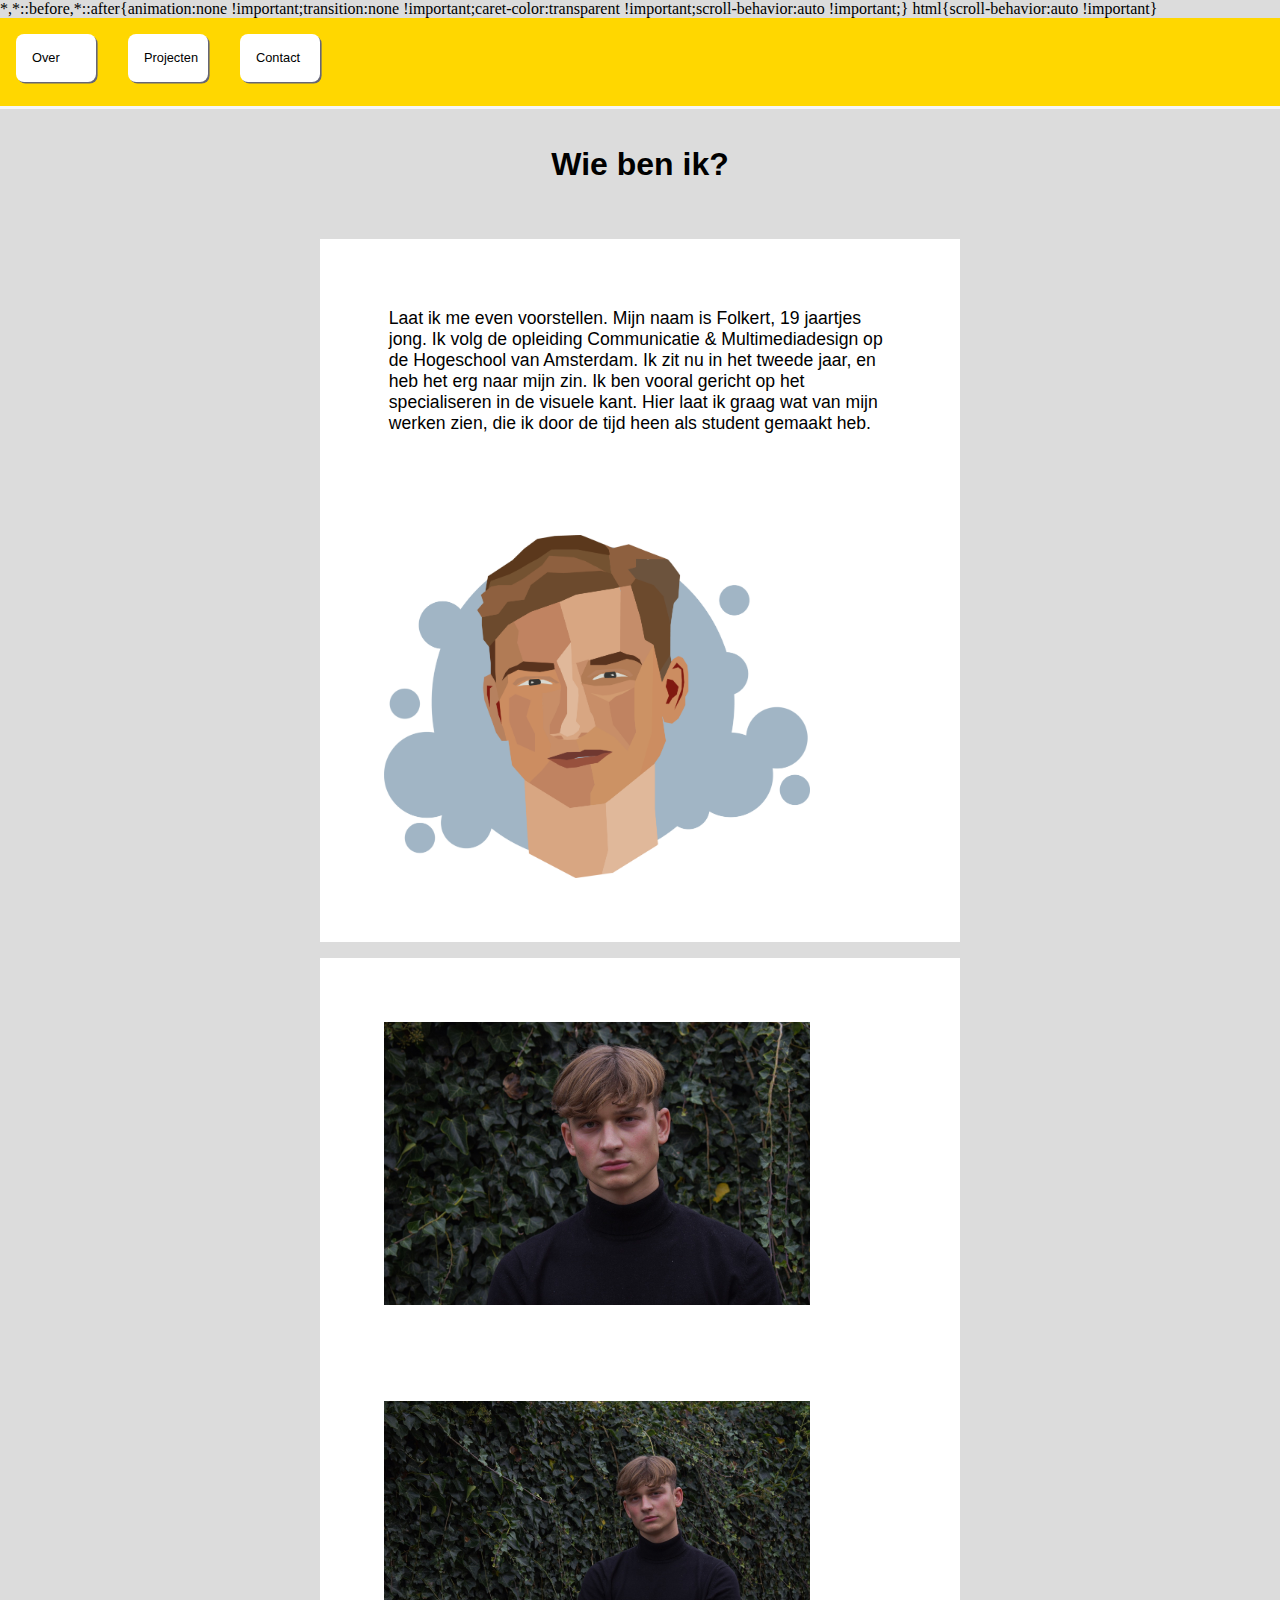
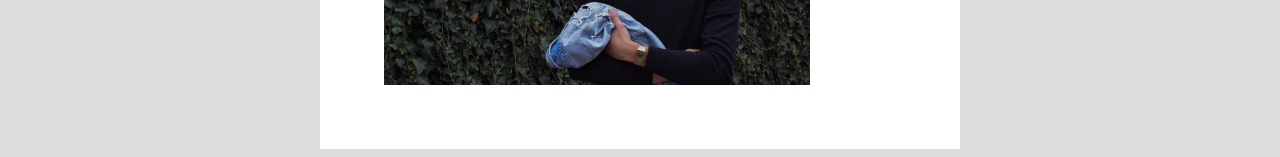
<file: FrEnDe/index.html>
<!DOCTYPE html>
<html lang="en">

<head>
    <link rel="stylesheet" href="over.css">
    <meta charset="UTF-8">
    <meta name="viewport" content="width=device-width, initial-scale=1">
    <title></title>
</head>

<body>
    <header class="header">
        <ul class="nav">
            <li><a href="over.html">Over</a></li>
            <li><a href="projecten.html">Projecten</a></li>
            <li><a href="contact.html">Contact</a></li>

        </ul>
    </header>
    <main>



        <h3>Wie ben ik?</h3>

        <div class="flex-class">
            <article>
                <p>Laat ik me even voorstellen. Mijn naam is Folkert, 19 jaartjes jong. Ik volg de opleiding Communicatie & Multimediadesign op de Hogeschool van Amsterdam. Ik zit nu in het tweede jaar, en heb het erg naar mijn zin. Ik ben vooral gericht op het specialiseren in de
                    visuele kant. Hier laat ik graag wat van mijn werken zien, die ik door de tijd heen als student gemaakt heb.</p>
                <img class="ik" src="ik.png">
            </article>
            <article>
                <img class="ik" src="pf.JPG"> <img class="ik" src="ja.JPG"></article>

        </div>
    </main>
</body>

</html>
</file>
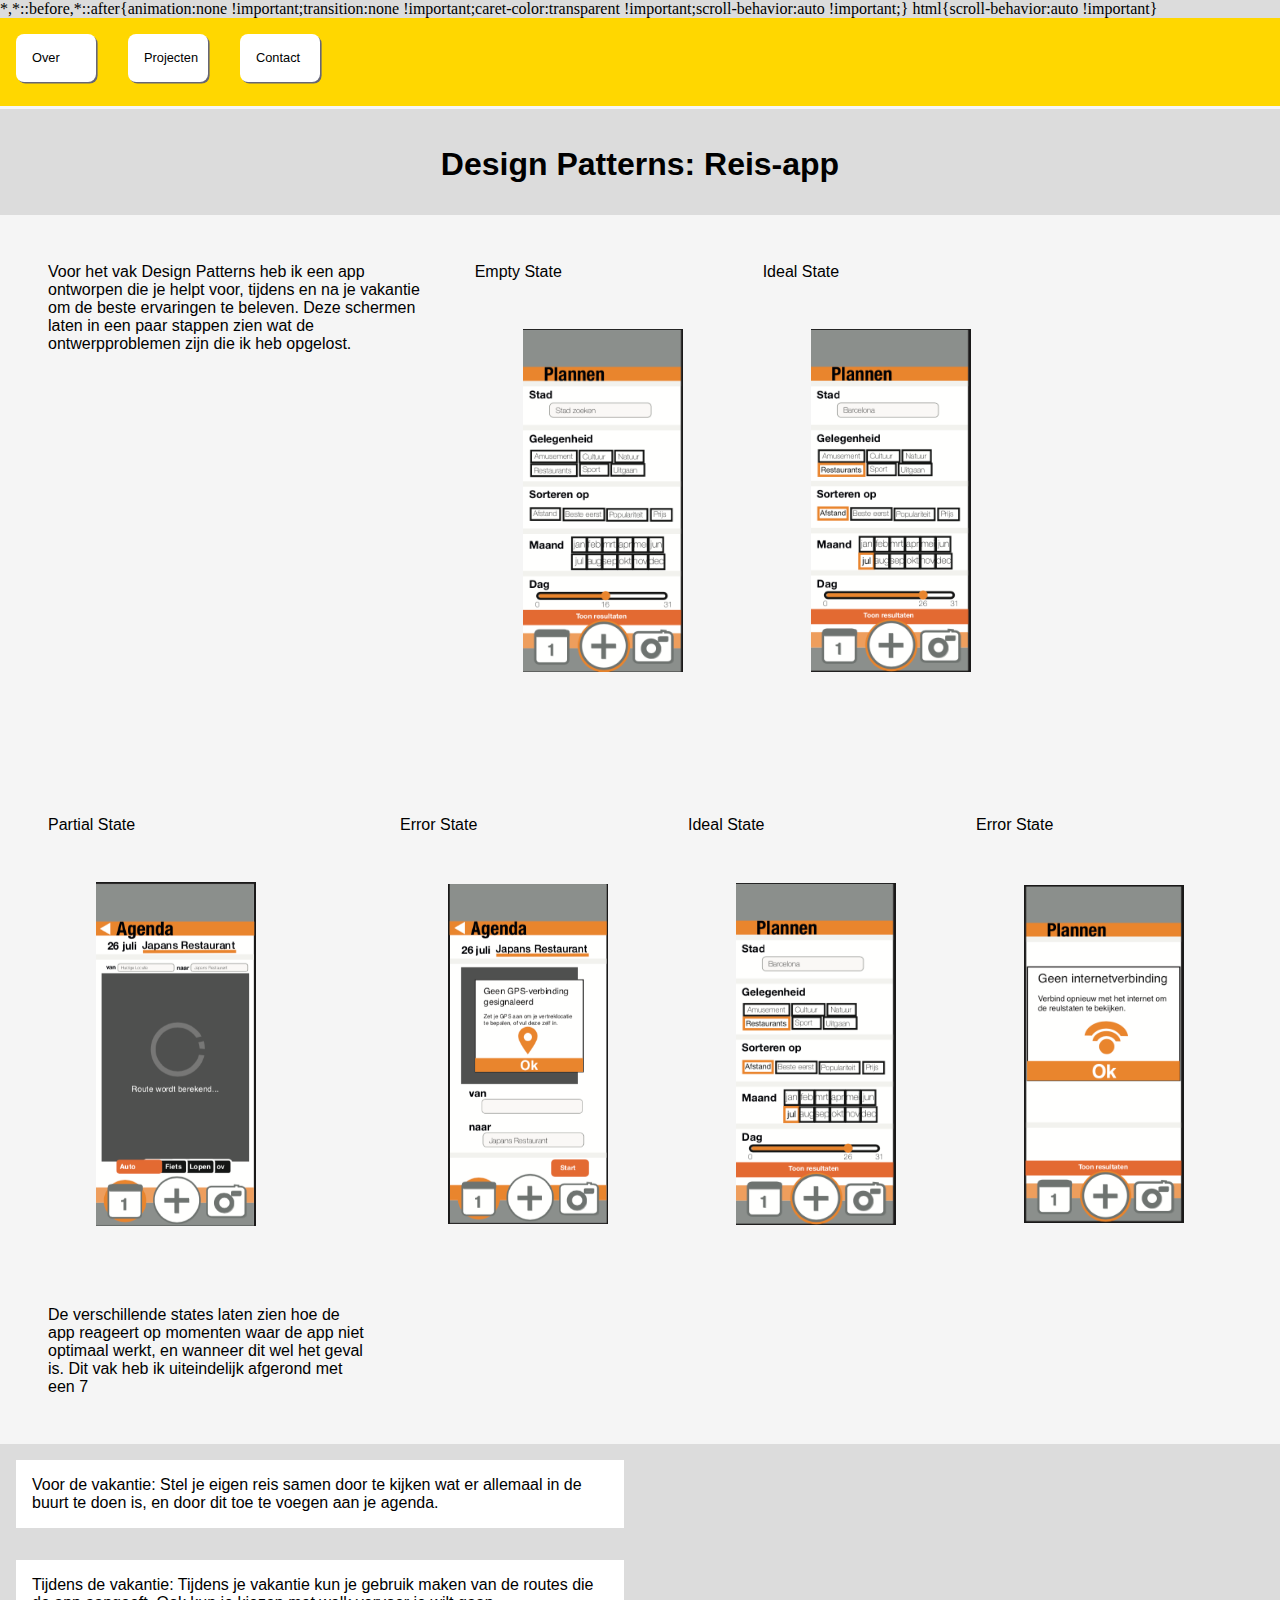
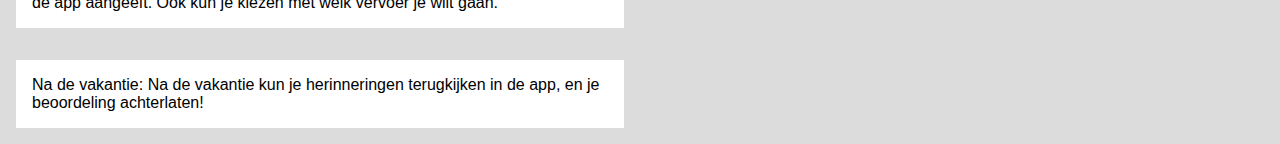
<file: FrEnDe/detail.html>
<!DOCTYPE html>
<html lang="en">

<head>
    <link rel="stylesheet" href="detail.css">
    <meta charset="UTF-8">
    <meta name="viewport" content="width=device-width, initial-scale=1">
    <title></title>
</head>

<body>
    <header class="header">
        <ul class="nav">
            <li><a href="index.html">Over</a></li>
            <li><a href="projecten.html">Projecten</a></li>
            <li><a href="contact.html">Contact</a></li>

        </ul>
    </header>
    <main>

        <h3>Design Patterns: Reis-app</h3>

        <div class="flex-grid">
            <div class="col">Voor het vak Design Patterns heb ik een app ontworpen die je helpt voor, tijdens en na je vakantie om de beste ervaringen te beleven. Deze schermen laten in een paar stappen zien wat de ontwerpproblemen zijn die ik heb opgelost.</div>

            <div class="col">Empty State<img src="empty.png"></div>
            <div class="col">Ideal State<img src="ideal.png"></div>
        </div>

        <div class="flex-grid">
            <div class="col">Partial State<img src="partial.png"></div>
            <div class="col">Error State <img src="error.png"></div>
            <div class="col">Ideal State<img src="ideal.png"></div>
            <div class="col">Error State<img src="err.png"></div>
            <div class="col">De verschillende states laten zien hoe de app reageert op momenten waar de app niet optimaal werkt, en wanneer dit wel het geval is. Dit vak heb ik uiteindelijk afgerond met een 7</div>
        </div>

        <div class="flex-grid-thirds">
            <div class="col">Voor de vakantie: Stel je eigen reis samen door te kijken wat er allemaal in de buurt te doen is, en door dit toe te voegen aan je agenda.</div>
            <div class="col">Tijdens de vakantie: Tijdens je vakantie kun je gebruik maken van de routes die de app aangeeft. Ook kun je kiezen met welk vervoer je wilt gaan. </div>
            <div class="col">Na de vakantie: Na de vakantie kun je herinneringen terugkijken in de app, en je beoordeling achterlaten!</div>

        </div>
    </main>
</body>

</html>
</file>
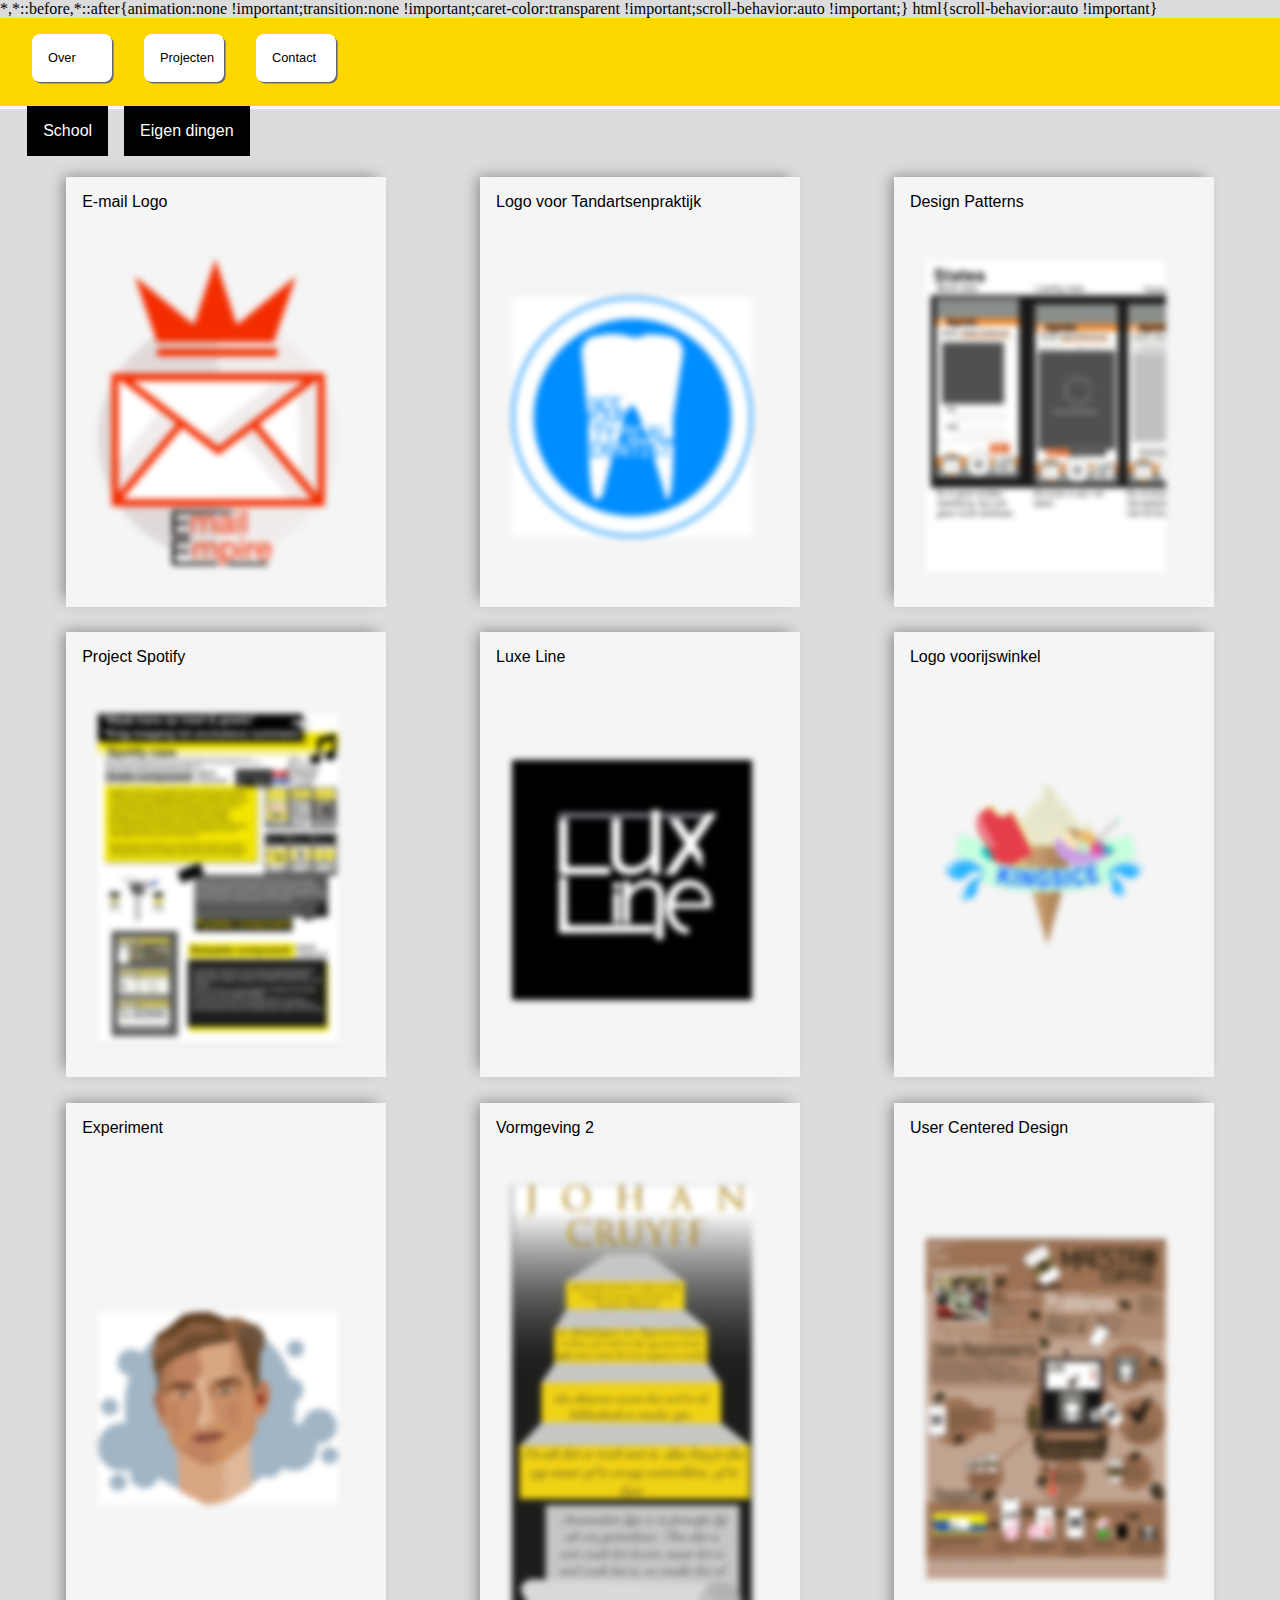
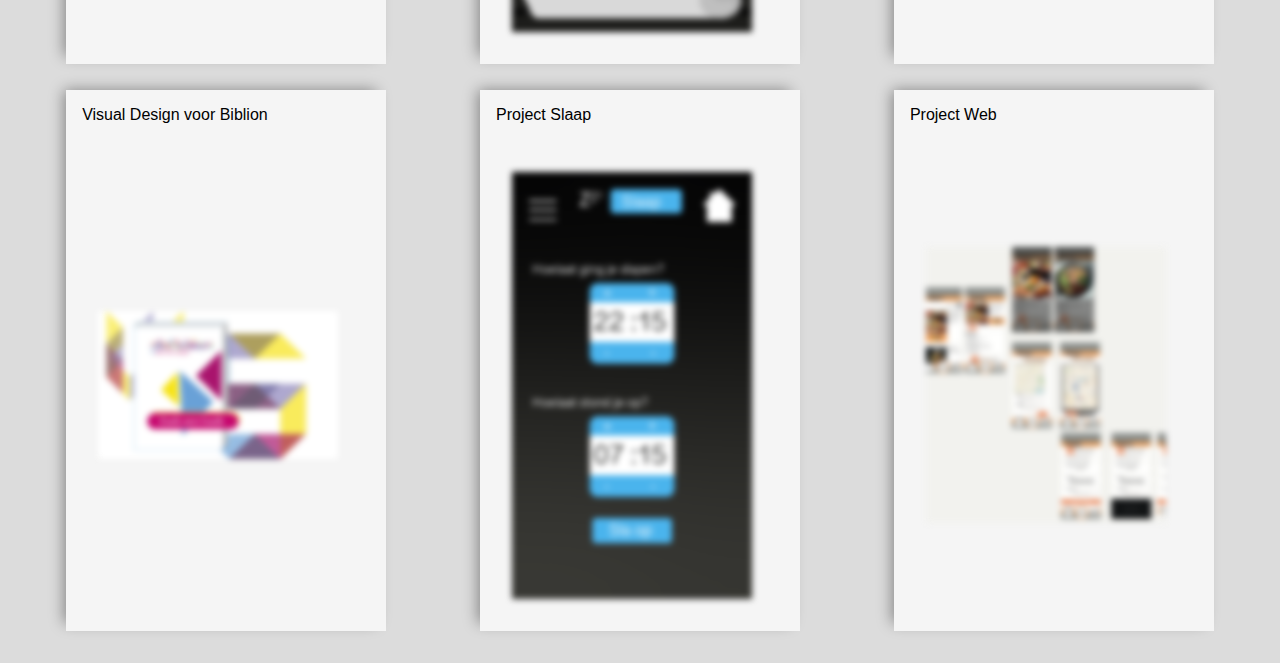
<file: FrEnDe/projecten.html>
<!DOCTYPE html>
<html lang="en">

<head>
    <link rel="stylesheet" href="projecten.css">
    <meta charset="UTF-8">
    <meta name="viewport" content="width=device-width, initial-scale=1">
    <title></title>
</head>

<body>
    <header class="header">
        <ul class="nav">

            <li><a href="index.html">Over</a></li>
            <li><a href="projecten.html">Projecten</a></li>
            <li><a href="contact.html">Contact</a></li>
        </ul>
    </header>
    <main>
        <div class="flex-filter">
            <div class="dropdown">
                <button class="dropbtn">School</button>
                <div class="dropdown-content">
                    <label class="switch"><input type="checkbox"><span class="slider"></span>Jaar 1 </label><label class="switch"> <input type="checkbox" checked> <span class="slider"></span> Jaar 2</label>
                </div>
            </div>
            <div class="dropdown">

                <button class="dropbtn">Eigen dingen</button>
                <div class="dropdown-content">
                    <label class="switch"> <input type="checkbox"> <span class="slider round"> </span>Logo's </label> <label class="switch"> <input type="checkbox" checked> <span class="slider round"> </span>Posters</label>
                </div>
            </div>
            <div class="flex-class">

                <article>
                    <a href="over.html">E-mail Logo</a>
                    <img src="empja.png">

                </article>

                <article>
                    <a href="over.html">Logo voor Tandartsenpraktijk</a>
                    <img src="dentist.png">
                </article>
                <article>
                    <a href="detail.html">Design Patterns</a>
                    <img src="despa.png">
                </article>
                <article>
                    <a href="over.html">Project Spotify</a>
                    <img src="spo.png">
                </article>

                <article>
                    <a href="over.html">Luxe Line</a>
                    <img src="ll.png">
                </article>
                <article>

                    <a href="over.html">Logo voorijswinkel</a>
                    <img src="ijslogo.png">
                </article>
                <article>
                    <a href="over.html">Experiment</a>
                    <img src="ik.png">
                </article>

                <article>
                    <a href="over.html">Vormgeving 2</a>
                    <img src="vormge.png">
                </article>



                <article>
                    <a href="over.html">User Centered Design</a>
                    <img src="poster.png">
                </article>
                <article>
                    <a href="over.html">Visual Design voor Biblion</a>
                    <img src="1e.png">
                </article>
                <article>
                    <a href="over.html">Project Slaap</a>
                    <img src="slaapgoed.png">
                </article>

                <article>
                    <a href="over.html">Project Web</a>
                    <img src="web.png">

                </article>

            </div>
        </div>
    </main>
</body>

</html>
</file>
<file: FrEnDe/over.css>
* {
        box-sizing: border-box;
    }



    body {
        font-family: 'helvetica', sans-serif;
        margin: 0em;
        padding: 0em;
        background-color: gainsboro;
    }

    /*De knoppen in de navigatie worden gestyled*/

    li {
        list-style: none;
        margin: 1em;
        background: white;
        padding: 1em;
        width: 5em;
        height: 3em;
        transition: width .3s ease-in, height .3s ease-out .1s;
        font-family: helvetica;
        border-radius: .5em;
        box-shadow: .1em .1em #667;
    }

    li:hover {
        text-align: left;
        width: 7em;

    }

    .nav a {
        font-size: .8em;
        text-decoration: none;
        color: black;

    }

    /* bron: https://css-tricks.com/dont-overthink-flexbox-grids/*/


    .nav {
        padding: 0;
        margin: 0;
        display: flex;
        justify-content: flex-start;
    }

    .header {
        position: fixed;
        color: white;
        padding-bottom: .5em;
        border-bottom: 0.2em solid #F6F6F6;
        background-color: gold;
        width: 100vw;
    }



    .nav a:active {
        color: gray;

    }


    .nav a:focus {
        color: darkgray;
    }


    /*artikel gebruikt om tekst en foto's in te verwerken*/

    article {
        width: 90vw;
        max-width: 40em;
        background-color: white;
        margin-top: 9em;
        margin: .5em;
        justify-content: space-between;
        padding: 1em;
    }


    p {
        font-size: 1.1em;
        margin: 3em;
    }


    img {
        width: 70%;
        margin: 3em;
        transition: width .3s ease-in, height .3s ease-out .3s;
    }

    /*foto word uitvergroot wanneer je hovert*/

    img:hover {
        width: 90%;
    }

    * {
        display: grid;

    }


    /*door de display flex werken de artikelen responsice*/
    .flex-class {
        padding: 0;
        margin-top: 1em;
        list-style: none;
        display: flex;
        flex-flow: row wrap;
        justify-content: space-around;
    }


    h3 {

        text-align: center;
        margin-top: 4em;

        font-size: 2em;
        text-align: center;
    }


    /*grid voor de detailpagina*/

    }

    .flex-grid {
        display: flex;
    }

    .flex-grid .col {
        flex: 1;
        max-width: ;
    }

    .flex-grid-thirds {
        display: flex;
        justify-content: space-between;
    }

    .flex-grid-thirds .col {
        width: 32%;
    }

    /*grid wordt bepaald*/
    @media (max-width: 100%) {

        .flex-grid,
        .flex-grid-thirds;
        display: block;

    }
</file>
<file: FrEnDe/detail.css>
* {
        box-sizing: border-box;
    }



    body {
        font-family: 'helvetica', sans-serif;
        margin: 0em;
        padding: 0em;
        background-color: gainsboro;
    }



    li {
        list-style: none;
        margin: 1em;
        background: white;
        padding: 1em;
        width: 5em;
        height: 3em;
        transition: width .3s ease-in, height .3s ease-out .1s;
        font-family: helvetica;
        border-radius: .5em;
        box-shadow: .1em .1em #667;
    }

    li:hover {
        text-align: left;
        width: 7em;

    }

    .nav a {
        font-size: .8em;
        text-decoration: none;
        color: black;

    }

    /* bron: https://css-tricks.com/dont-overthink-flexbox-grids/*/


    .nav {
        padding: 0;
        margin: 0;
        display: flex;
        justify-content: flex-start;
    }

    .header {
        position: fixed;
        color: white;
        padding-bottom: .5em;
        border-bottom: 0.2em solid #F6F6F6;
        background-color: gold;
        width: 100vw;
    }



    .nav a:active {
        color: gray;

    }


    .nav a:focus {
        color: darkgray;
    }



    img {
        width: 10em;
        margin: 3em;
        transition: width .3s ease-in, height .3s ease-out .3s;
    }


    img:hover {
        width: 12em;
    }



    * {
        display: grid;

    }

    /*https://css-tricks.com/snippets/css/a-guide-to-flexbox/*/
    .flex-class {
        padding: 0;
        margin-top: 1em;
        list-style: none;
        display: flex;
        flex-flow: row wrap;
        justify-content: space-around;
    }

    h3 {

        text-align: center;
        margin-top: 4em;

        font-size: 2em;
        text-align: center;
    }

    p {
        font-size: 1.1em;
        margin: 3em;
    }

    /*grid voor de detailpagina
https://css-tricks.com/snippets/css/complete-guide-grid/*/

    .flex-grid {
        margin-left:
            display: grid;
        grid-template-columns: 2fr 1fr 1fr 1fr;
        background-color: whitesmoke;
        padding: 2em;
    }

    .flex-grid .col {
        margin: 1em;
    }


    .flex-grid-thirds .col {
        width: 85%;
        margin: 1em;
        margin-left: 1em;
        max-width: 38em;
        background-color: white;
        padding: 1em;
    }


    @media (max-width: 400px) {

        .flex-grid,
        .flex-grid-thirds {
            display: block;

        }

        /*padding van de grid*/
        .col {
            padding: 1em;

        }
</file>
<file: FrEnDe/projecten.css>
* {
        box-sizing: border-box;


    }

    body {
        font-family: 'helvetica', sans-serif;
        margin: 0em;
        padding: 0em;
        background-color: gainsboro;
    }

    li {
        list-style: none;
        margin: 1em;
        background: white;
        padding: 0.2em;
        width: 5em;
        height: 3em;
        transition: width .3s ease-in, height .3s ease-out .1s;
        font-family: helvetica;
        border-radius: .5em;
        box-shadow: .1em .1em #667;
    }

    li:hover {
        text-align: left;
        width: 7em;

    }


    .nav a {
        font-size: .8em;
        text-decoration: none;
        color: black;

    }

    /* bron: https://css-tricks.com/dont-overthink-flexbox-grids/*/


    .nav {
        padding: 0;
        margin: 0;
        margin-left: 1em;
        list-style: none;
        display: flex;
        justify-content: flex-start;
    }

    .header {
        position: fixed;
        color: white;
        padding-bottom: .5em;
        border-bottom: 0.2em solid #F6F6F6;
        background-color: gold;
        width: 100vw;
        margin-left: em;
    }



    .nav a:active {
        color: gray;
    }


    .nav a:focus {
        color: darkgray;


    }

    /*OVER PAGINA*/
    /*styling foto's over pagina*/
    .ik {
        width: 50%;
        transition: width .3s ease-in, height .3s ease-out .3s;

    }

    .ik:hover {
        width: 60%;
    }

    h3 {

        text-align: center;
        margin-top: 6em;
        font-size: 2em;
    }

    p {
        margin: 2em;
        background: white;
        padding: 2em;
        width: 70%;
    }

    /*OVERZICHT*/

    a {
        text-decoration: none;
        color: black;
        padding: 1em
    }

    a:hover {
        color: gainsboro;
    }



    .dropbtn {
        display: flex;
        justify-content: flex-start;
        background-color: black;
        color: white;
        padding: 16px;
        font-size: 16px;
        border: none;
    }

    .dropdown {
        position: relative;
        display: inline-block;
        margin: 0.5em;
    }

    .dropdown-content {
        display: none;
        position: absolute;
        background-color: #f1f1f1;

        z-index: 1;
    }

    .dropdown-content a {
        color: black;
        padding: 12px 16px;
        text-decoration: none;
        display: block;
    }

    .dropdown-content a:hover {
        background-color: #ddd;
    }

    .dropdown:hover .dropdown-content {
        display: block;
    }

    .dropdown:hover .dropbtn {
        background-color: gold;
    }



    .flex-filter {
        padding: 0;
        margin: 1.2em;
        margin-top: 5em;
        list-style: none;
        display: flex;
        flex-flow: row wrap;
        justify-content: flex-start;
    }


    .switch {
        position: relative;
        display: inline-block;
        width: 3.8em;
        height: 2em;
    }

    .switch input {
        width: 1em;
        height: .4em;


    }

    .slider {
        position: absolute;
        cursor: pointer;
        top: 0;
        left: 0;
        right: 0;
        bottom: 0;
        background-color: gold;
        transition: .4s;
        transition: .4s;
    }

    .slider:before {
        position: absolute;
        content: "";
        height: 1.7em;
        width: 1.7em;
        left: 0.2em;
        bottom: 0.2em;
        background-color: white;
        transition: .4s;
        transition: .4s;
    }

    input:checked + .slider {
        background-color: black;
    }


    input:checked + .slider:before {
        transform: translateX(1.8em);
        transform: translateX(1.8em);
        transform: translateX(1.8em);
    }

    /* Ronde */
    .slider.round {
        border-radius: 2em;
    }

    .slider.round:before {
        border-radius: 50%;
    }

    /*Styiling van de artikelen op de overzichtspagina*/

    article {
        width: 20em;
        background-color: whitesmoke;
        margin: .8em;
        box-shadow: -6px -4px 14px -4px rgba(0, 0, 0, 0.4);
        box-shadow: -6px -4px 14px -4px rgba(0, 0, 0, 0.4);
        box-shadow: -6px -4px 14px -4px rgba(0, 0, 0, 0.4);
    }

    /*eerst zijn de foto's geblurred*/

    img {
        width: 15em;
        margin: 2em;
        transition: width .3s ease-in, height .3s ease-out .3s;
        filter: blur(.2em);
    }



    img:hover {
        width: 110%;
        filter: blur(0);
        transition: all .9s;
    }



    * {
        display: grid;

    }

    /*https://css-tricks.com/snippets/css/a-guide-to-flexbox/*/
    .flex-class {
        padding: 0;
        margin: 0;
        margin-top: 0em;
        list-style: none;
        display: flex;
        flex-flow: row wrap;
        justify-content: space-around;
    }


    h2 {
        margin-left: 1em;
    }



    /*CONTACT PAGINA*/
    /* styling van het bericht dat je krijgt bij verzonden bericht 
https://css-tricks.com/video-screencasts/150-hey-designers-know-one-thing-javascript-recommend/*/
    .bev {
        border: 2px solid #333333;
        padding: 2rem;
        margin: 1em;
        opacity: 0;
        transition: 0.3s;
        max-width: 38em;
        text-align: center;

    }

    div.sub {
        opacity: 1;
        background-color: green;
        color: white;
        font-family: helvetica;


    }

    /*styling van de verzendenknop */

    .lidknop {
        font-size: 1em;
        text-align: center;
        cursor: pointer;
        outline: none;
        color: #fff;
        background-color: #333333;
        border: none;
        border-radius: 5px;
        box-shadow: 0 4px #999;
        width: 10em;
        height: 2em;
        margin-bottom: 1em;
        margin-left: 1em;


    }

    .lidknop:hover {
        background-color: green;
        color: white;
    }

    .lidknop:active {
        background-color: green;
        color: white;
        box-shadow: 0 .5em #667;
        transform: translateY(.4px);
    }


    /*https://codepen.io/joostf/pen/VKyPxk*/

    fieldset {
        max-width: 38em;
        height: auto;
    }


    .contact {
        display: flex;
        flex-direction: column;
        transition: all .5s;
        padding: 1em;
        align-items: center;


    }

    form:invalid {
        background-color: gainsboro;

    }

    fieldset {
        display: flex;
        flex-direction: column;
        justify-content: center;
        margin-bottom: 1em;
        transition: all .2s;
        padding: 2em;
        background-color: palegreen;
        width: 100%
    }

    fieldset:valid p {
        display: block;
        color: White;
        background-color: lightgreen;
        padding: .25em;

    }

    fieldset:invalid {
        background-color: gainsboro;
    }



    legend {
        font-weight: bold;
    }

    input {
        border-color: #000;
        padding: .25em;
        font-size: 1.25em;
        margin-bottom: 1em;
        width: 50%;
        transition: all 2s;

    }

    input:valid {
        border-color: green;
    }

    input:invalid {
        border-color: red;
        background-color: LightPink;
    }

    #bericht {
        width: 90%;
        height: 4em;
    }



    container {
        justify-content: center;

    }

    p {
        margin-top: 5em;
    }
</file>
